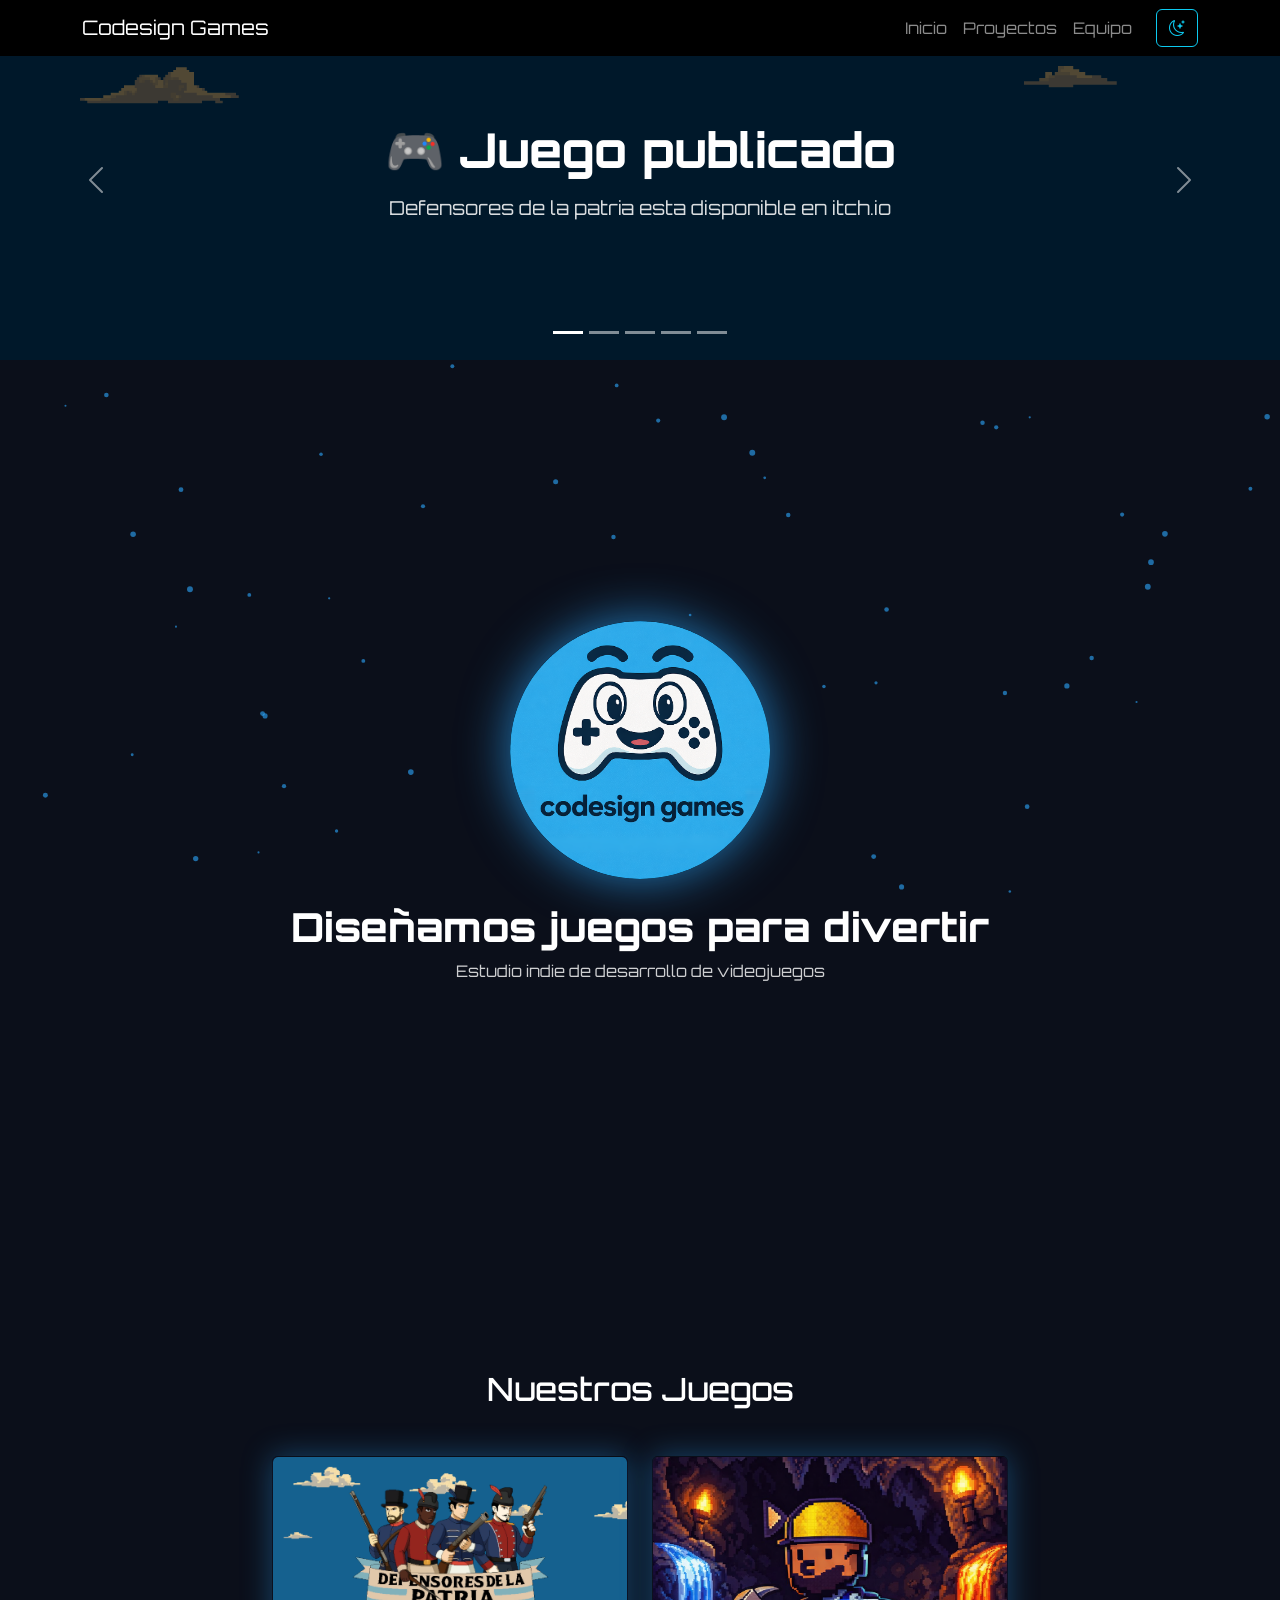
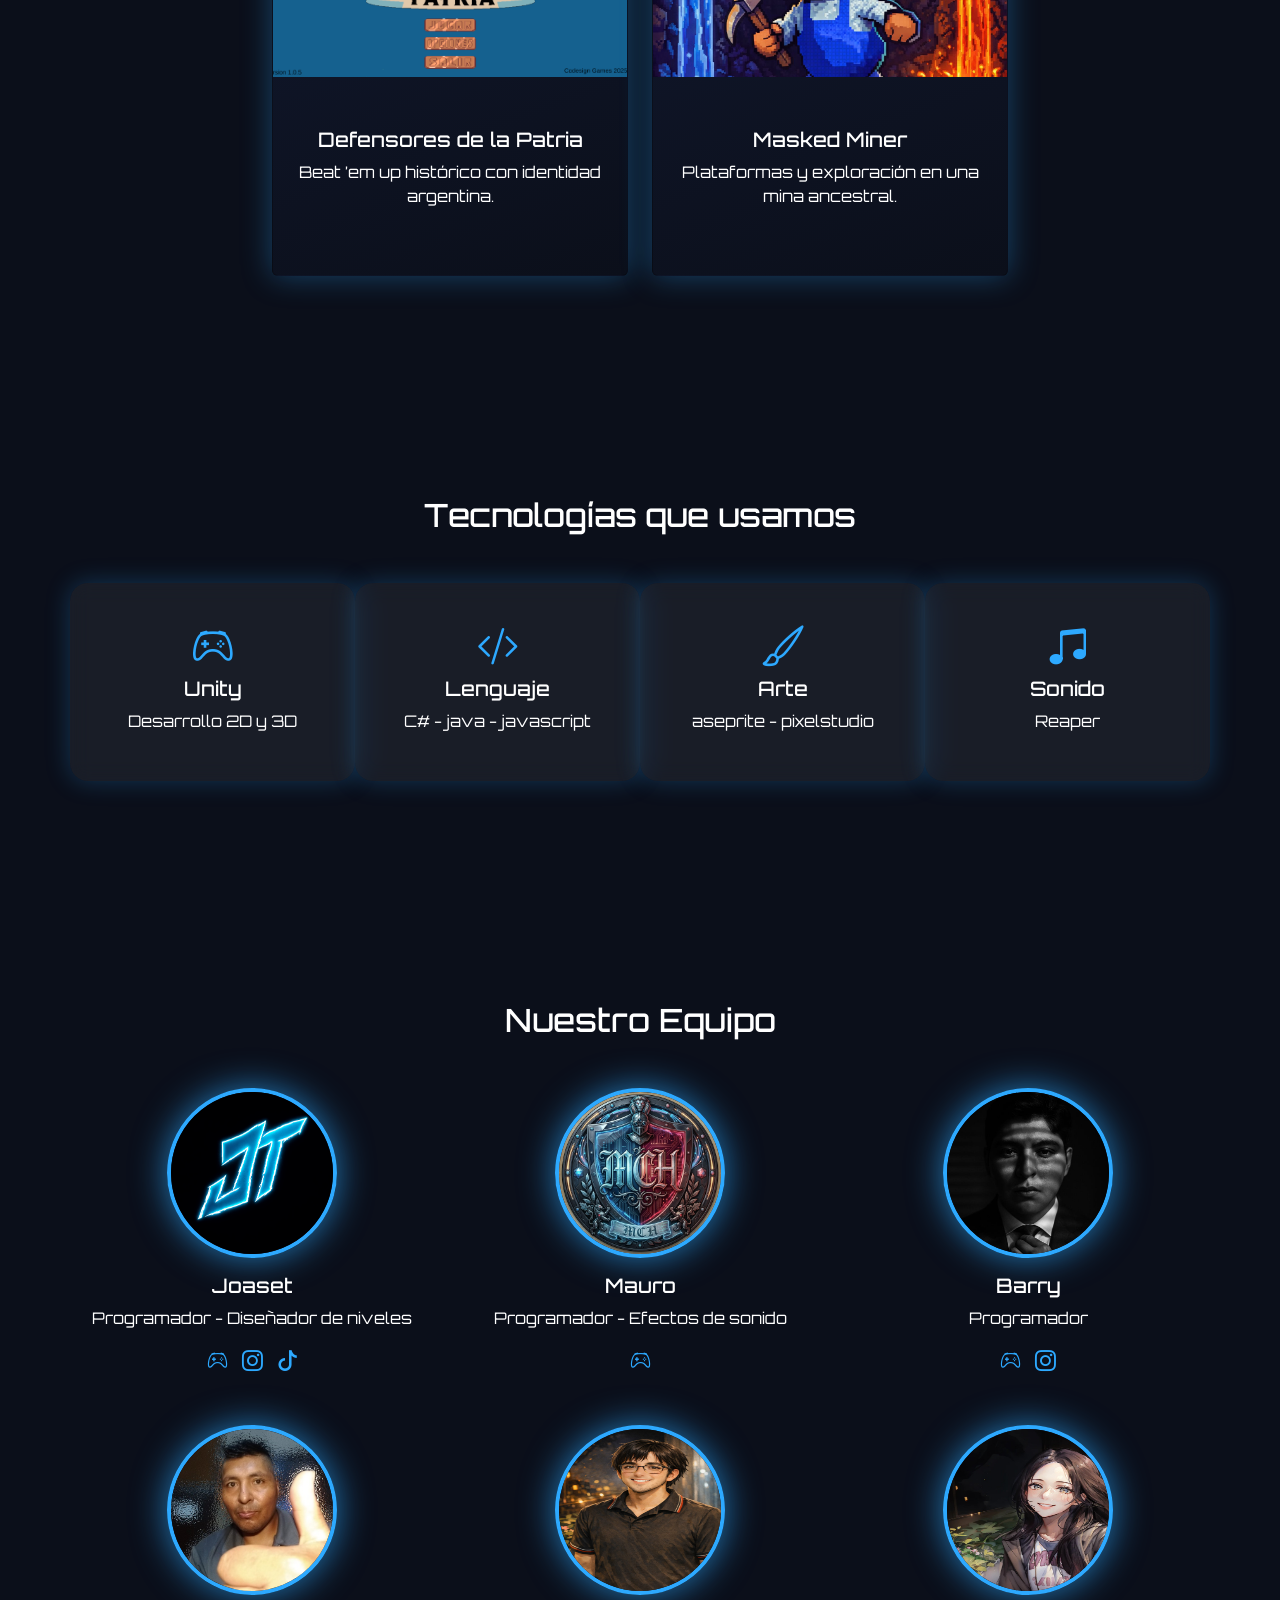
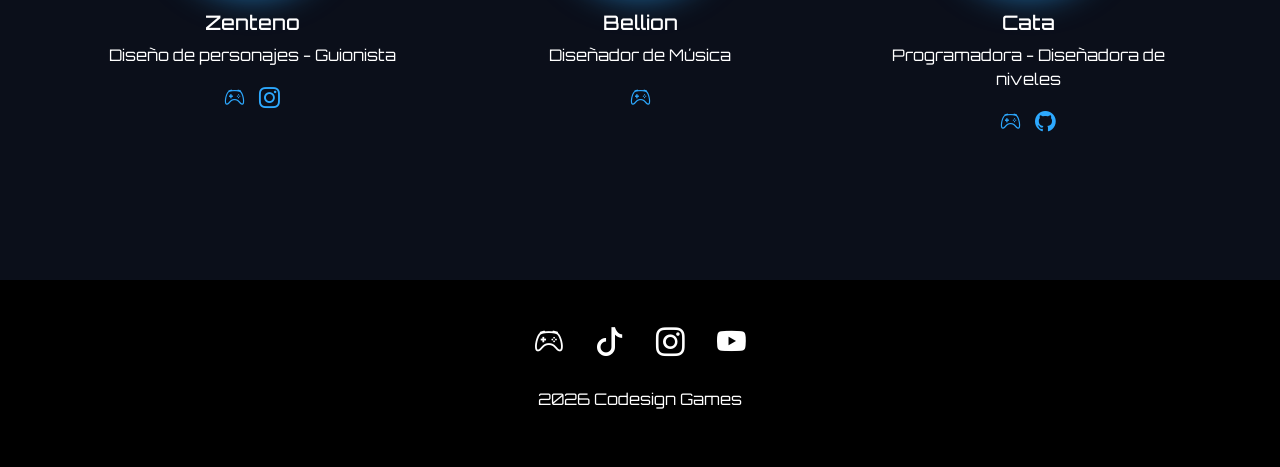
<file: index.html>
<!DOCTYPE html>
<html lang="es">
<head>
  <meta charset="UTF-8" />
  <title>Codesign Games</title>
  <meta name="viewport" content="width=device-width, initial-scale=1" />

  <!-- Bootstrap -->
  <link href="https://cdn.jsdelivr.net/npm/bootstrap@5.3.2/dist/css/bootstrap.min.css" rel="stylesheet">

  <!-- Icons -->
  <link href="https://cdn.jsdelivr.net/npm/bootstrap-icons/font/bootstrap-icons.css" rel="stylesheet">

  <!-- Font -->
  <link href="https://fonts.googleapis.com/css2?family=Orbitron:wght@400;600;800&display=swap" rel="stylesheet">

  <!-- Styles -->
  <link rel="stylesheet" href="styles.css">
</head>

<body class="dark">

<canvas id="particles"></canvas>

<!-- Navbar -->
<nav class="navbar navbar-expand-lg navbar-dark fixed-top">
  <div class="container">
    <a class="navbar-brand" href="#home">Codesign Games</a>
    <button class="navbar-toggler" data-bs-toggle="collapse" data-bs-target="#menu">
      <span class="navbar-toggler-icon"></span>
    </button>
    <div class="collapse navbar-collapse" id="menu">
      <ul class="navbar-nav ms-auto align-items-center">
        <li class="nav-item"><a class="nav-link" href="#home">Inicio</a></li>
        <li class="nav-item"><a class="nav-link" href="#projects">Proyectos</a></li>
        <li class="nav-item"><a class="nav-link" href="#team">Equipo</a></li>
        <li class="nav-item">
          <button class="btn btn-outline-info ms-3" id="themeToggle">
            <i class="bi bi-moon-stars"></i>
          </button>
        </li>
      </ul>
    </div>
  </div>
</nav>

<!-- Novedades -->
<section id="news" class="news-section">

  <div id="newsCarousel" class="carousel slide" data-bs-ride="carousel">
    <div class="carousel-indicators">
      <button data-bs-target="#newsCarousel" data-bs-slide-to="0" class="active"></button>
      <button data-bs-target="#newsCarousel" data-bs-slide-to="1"></button>
      <button data-bs-target="#newsCarousel" data-bs-slide-to="2"></button>
      <button data-bs-target="#newsCarousel" data-bs-slide-to="3"></button>
      <button data-bs-target="#newsCarousel" data-bs-slide-to="4"></button>
    </div>
    <div class="carousel-inner">

      <!-- Slide 1 -->
      <div class="carousel-item active slide-1">
        <div class="news-slide d-flex align-items-center">
          <div class="news-bg"></div>

          <div class="container text-center position-relative">
            <h2>🎮 Juego publicado</h2>
            <p class="mt-3">
              Defensores de la patria esta disponible en itch.io
            </p>
          </div>
        </div>
      </div>

      <!-- Slide 2 -->
      <div class="carousel-item slide-2">
        <div class="news-slide d-flex align-items-center">
          <div class="news-bg"></div>

          <div class="container text-center position-relative">
            <h2>🛠️ Nuevos proyectos en desarrollo</h2>
            <p class="mt-3">
              Estamos trabajando en nuevos juegos.
            </p>
          </div>
        </div>
      </div>

      <!-- Slide 3 -->
      <div class="carousel-item slide-3">
        <div class="news-slide d-flex align-items-center">
          <div class="news-bg"></div>

          <div class="container text-center position-relative">
            <h2>🚀 Website oficial lanzada</h2>
            <p class="mt-3">
              Bienvenidos a la nueva web de Codesign Games.
            </p>
          </div>
        </div>
      </div>

      <!-- Slide 4 -->
      <div class="carousel-item slide-4">
        <div class="news-slide d-flex align-items-center">
          <div class="news-bg"></div>

          <div class="container text-center position-relative">
            <h2>🚀 Proximamente: "Battle Space"</h2>
            <p class="mt-3">
              Pronto estará disponible Battle Space.
            </p>
          </div>
        </div>
      </div>

      <!-- Slide 5 -->
      <div class="carousel-item slide-5">
        <div class="news-slide d-flex align-items-center">
          <div class="news-bg"></div>

          <div class="container text-center position-relative">
            <h2>⛰️ Proximamente: "Cavern Scape"</h2>
            <p class="mt-3">
              Cavern Scape estará disponible dentro de poco.
            </p>
          </div>
        </div>
      </div>

    </div>

    <button class="carousel-control-prev" data-bs-target="#newsCarousel" data-bs-slide="prev">
      <span class="carousel-control-prev-icon"></span>
    </button>
    <button class="carousel-control-next" data-bs-target="#newsCarousel" data-bs-slide="next">
      <span class="carousel-control-next-icon"></span>
    </button>
  </div>

</section>

<!-- Hero -->
<section id="home" class="hero">
  <div class="hero-content">
    <img src="img/logo.png" alt="Codesign Games Logo">
    <h1 class="mt-4">Diseñamos juegos para divertir</h1>
    <p class="hero-sub">Estudio indie de desarrollo de videojuegos</p>
  </div>
</section>

<!-- Projects -->
<section id="projects">
  <div class="container text-center">
    <h2 class="mb-5">Nuestros Juegos</h2>

    <div class="row g-4 justify-content-center">

      <div class="col-md-4">
        <a href="juegos/defensores.html" class="project-link">
          <div class="card project-card mx-auto">
            <img src="img/Def.png" class="card-img-top" alt="Defensores de la Patria">
            <div class="card-body">
              <h5>Defensores de la Patria</h5>
              <p>Beat ’em up histórico con identidad argentina.</p>
            </div>
          </div>
        </a>
      </div>

      <div class="col-md-4">
        <a href="juegos/maskedMiner.html" class="project-link">
          <div class="card project-card mx-auto">
            <img src="img/MaskedMiner.png" class="card-img-top" alt="Masked Miner">
            <div class="card-body">
              <h5>Masked Miner</h5>
              <p>Plataformas y exploración en una mina ancestral.</p>
            </div>
          </div>
        </a>
      </div>

    </div>
  </div>
</section>

<!-- Tecnologias -->
<section id="tech">
  <div class="container text-center">
    <h2 class="mb-5">Tecnologías que usamos</h2>

    <div class="row g-4 justify-content-center">

      <div class="col-md-3 tech-card">
        <i class="bi bi-controller"></i>
        <h5>Unity</h5>
        <p>Desarrollo 2D y 3D</p>
      </div>

      <div class="col-md-3 tech-card">
        <i class="bi bi-code-slash"></i>
        <h5>Lenguaje</h5>
        <p>C# - java - javascript</p>
      </div>

      <div class="col-md-3 tech-card">
        <i class="bi bi-brush"></i>
        <h5>Arte</h5>
        <p>aseprite - pixelstudio</p>
      </div>

      <div class="col-md-3 tech-card">
        <i class="bi bi-music-note-beamed"></i>
        <h5>Sonido</h5>
        <p>Reaper</p>
      </div>

    </div>
  </div>
</section>

<!-- Team -->
<section id="team">
  <div class="container text-center">
    <h2 class="mb-5">Nuestro Equipo</h2>
    <div class="row g-5 justify-content-center">
      <div class="col-md-4 team-member">
        <img src="img/JT.png" alt="Joaset">
        <h5 class="mt-3">Joaset</h5>
        <p>Programador - Diseñador de niveles</p>

        <div class="team-links">
          <a href="https://joaset.itch.io" target="_blank">
            <i class="bi bi-controller"></i>
          </a>
          <a href="https://www.instagram.com/joaset91/" target="_blank">
            <i class="bi bi-instagram"></i>
          </a>
          <a href="https://www.tiktok.com/@joaset1012?lang=es" target="_blank">
            <i class="bi bi-tiktok"></i>
          </a>
        </div>
      </div>
      <div class="col-md-4 team-member">
        <img src="img/mauro.jpeg" alt="Mauro">
        <h5 class="mt-3">Mauro</h5>
        <p>Programador - Efectos de sonido</p>

        <div class="team-links">
          <a href="https://itch.io/profile/mauro91choque" target="_blank">
            <i class="bi bi-controller"></i>
          </a>
        </div>
      </div>
      <div class="col-md-4 team-member">
        <img src="img/barrioNuevo.jpeg" alt="Barrionuevo">
        <h5 class="mt-3">Barry</h5>
        <p>Programador</p>

        <div class="team-links">
          <a href="https://itch.io/profile/bashynew" target="_blank">
            <i class="bi bi-controller"></i>
          </a>
          <a href="https://www.instagram.com/el.bashyyyy/" target="_blank">
            <i class="bi bi-instagram"></i>
          </a>
        </div>
      </div>
      <div class="col-md-4 team-member">
        <img src="img/zenteno.jpeg" alt="Zenteno">
        <h5 class="mt-3">Zenteno</h5>
        <p>Diseño de personajes - Guionista</p>

        <div class="team-links">
          <a href="https://itch.io/profile/miguelangel2049" target="_blank">
            <i class="bi bi-controller"></i>
          </a>
          <a href="https://www.instagram.com/hacedordevideojuegos?igsh=YnRwNTcyeTc2eHVx" target="_blank">
            <i class="bi bi-instagram"></i>
          </a>
        </div>
      </div>
      <div class="col-md-4 team-member">
        <img src="img/agustin.jpeg" alt="Agustin">
        <h5 class="mt-3">Bellion</h5>
        <p>Diseñador de Música</p>

        <div class="team-links">
          <a href="https://itch.io/profile/belliongx" target="_blank">
            <i class="bi bi-controller"></i>
          </a>
        </div>
      </div>
      <div class="col-md-4 team-member">
        <img src="img/cata.jpeg" alt="Cata">
        <h5 class="mt-3">Cata</h5>
        <p>Programadora - Diseñadora de niveles</p>

        <div class="team-links">
          <a href="https://itch.io/profile/ana-catalina" target="_blank">
            <i class="bi bi-controller"></i>
          </a>
          <a href="https://github.com/AnaCatalina" target="_blank">
            <i class="bi bi-github"></i>
          </a>
        </div>
      </div>
    </div>
  </div>
</section>

<!-- Footer -->
<footer>
  <div class="container text-center">
    <a href="https://codesigngames.itch.io/"><i class="bi bi-controller"></i></a>
    <a href="https://www.tiktok.com/@codesigngames"><i class="bi bi-tiktok"></i></a>
    <a href="https://www.instagram.com/codesigngames/"><i class="bi bi-instagram"></i></a>
    <a href="https://www.youtube.com/channel/UCq7gU810zJEHz6sJIFlua9w"><i class="bi bi-youtube"></i></a>
    <p class="mt-4">2026 Codesign Games</p>
  </div>
</footer>

<script src="https://cdn.jsdelivr.net/npm/bootstrap@5.3.2/dist/js/bootstrap.bundle.min.js"></script>
<script src="effects.js"></script>
</body>
</html>
</file>
<file: styles.css>
:root {
  --primary: #2da9ff;
  --dark-bg: #0b0f1a;
  --light-bg: #f4f7fb;
}

/* Base */
body {
  font-family: 'Orbitron', sans-serif;
  transition: background 0.5s, color 0.5s;
  overflow-x: hidden;
  margin: 0;
}

main {
  padding-bottom: 2rem;
}

body.dark {
  background: var(--dark-bg);
  color: #ffffff;
}

body.light {
  background: var(--light-bg);
  color: #0b0f1a;
}

/* Particulas */
#particles {
  position: fixed;
  inset: 0;
  z-index: -1;
}

/* Navbar */
.navbar {
  backdrop-filter: blur(12px);
  background:  #000;
}

/* Novedades */

.news-section {
  width: 100%;
  padding: 0;
}

/* Cada slide ocupa toda la pantalla */
.news-slide {
  min-height: 40vh;
  width: 100%;
}

/* Dark mode */
body.dark .news-slide {
  background: linear-gradient(
    180deg,
    #0b0f1a,
    #0d1b2a
  );
  color: #ffffff;
}

/* Light mode */
body.light .news-slide {
  background: linear-gradient(
    180deg,
    #f4f7fb,
    #e9edff
  );
  color: #ffffff;
}

/* Texto */
.news-slide h2 {
  font-size: clamp(2rem, 4vw, 3rem);
  font-weight: 800;
}

.news-slide p {
  font-size: 1.2rem;
  opacity: 0.85;
}

/* Imágenes por slide */

.news-slide {
  position: relative;
  overflow: hidden;
}

.news-bg {
  position: absolute;
  inset: 0;
  background-size: cover;
  background-position: center;
  z-index: 0;
}

/* Texto arriba */
.news-slide .container {
  z-index: 1;
}

/* Imágenes */
.slide-1 .news-bg {
  background-image: url("img/cieloDef.png");
}

.slide-2 .news-bg {
  background-image: url("img/desarrollo.jpg");
}

.slide-3 .news-bg {
  background-image: url("img/bannerCode.png");
}

.slide-4 .news-bg {
  background-image: url("img/space.png");
}

.slide-5 .news-bg {
  background-image: url("img/cavern.jpg");
}

/* Dark mode */
body.dark .news-bg {
  filter: brightness(0.35) contrast(1.1);
}

/* Light mode */
body.light .news-bg {
  filter: brightness(0.5) contrast(1.1);
}

@media (max-width: 900px) {
  .news-slide {
  min-height: 50vh;
}
}

/* Hero */
.hero {
  min-height: 100vh;
  display: flex;
  align-items: center;
  justify-content: center;
  text-align: center;
}

body.dark .hero img {
  width: 260px;
  border-radius: 50%;
  box-shadow: 0 0 50px rgba(45,169,255,0.7);
}

body.light .hero img {
  width: 260px;
  border-radius: 50%;
  box-shadow: 0 0 50px rgba(0,0,0,0.7);
}

.hero h1 {
  font-weight: 800;
}

.hero-sub {
  opacity: 0.8;
}

/* Secciones */
section {
  padding: 110px 0;
}

/* Projects */
/* Projects cards – dark / light */

/* Dark mode */
body.dark .project-card {
  background: linear-gradient(160deg, #11182e, #0b0f1a);
  color: #ffffff;
  box-shadow: 0 0 30px rgba(45,169,255,0.35);
}

/* Light mode */
body.light .project-card {
  background: linear-gradient(160deg, #ffffff, #eef2ff);
  color: #0b0f1a;
  box-shadow: 0px 0px 30px rgba(0,0,0,0.7);
}

.project-card {
  max-width: 28rem;
  height: 420px;
  display: flex;
  flex-direction: column;
  overflow: hidden;
}

.project-card img {
  width: 100%;
  height: 220px;
  object-fit: cover;
}

.project-card .card-body {
  flex: 1;
  display: flex;
  flex-direction: column;
  justify-content: center;
  padding: 1.2rem;
  text-align: center;
}

.project-card:hover {
  transform: translateY(-8px) scale(1.04);
}

.project-link {
  text-decoration: none;
  color: inherit;
  display: block;
}

/* Trailer */
body.light .trailer video {
  width: 50%;
  border-radius: 14px;
  box-shadow: 0 0 40px rgba(0,0,0,0.7);
}

body.dark .trailer video {
  width: 50%;
  border-radius: 14px;
  box-shadow: 0 0 40px rgba(45,169,255,0.35);
}

/* Tecnologias */

.tech-card {
  padding: 2rem;
  border-radius: 18px;
  backdrop-filter: blur(10px);
  transition: transform 0.3s ease;
}

body.dark .tech-card {
  background: rgba(255,255,255,0.06);
  box-shadow: 0 0 25px rgba(45,169,255,0.25);
}

body.light .tech-card {
  background: #ffffff;
  box-shadow: 0 10px 25px rgba(0,0,0,0.7);
}

.tech-card i {
  font-size: 2.6rem;
  color: var(--primary);
  margin-bottom: 1rem;
}

.tech-card:hover {
  transform: translateY(-8px);
}

/* Team */
.team-member img {
  width: 170px;
  height: 170px;
  border-radius: 50%;
  border: 4px solid var(--primary);
  box-shadow: 0 0 35px rgba(45,169,255,0.7);
}

.team-links {
  margin-top: 0.8rem;
  display: flex;
  justify-content: center;
  gap: 14px;
}

.team-links a {
  font-size: 1.3rem;
  color: var(--primary);
  transition: transform 0.25s ease, color 0.25s ease;
}

.team-links a:hover {
  transform: scale(1.2);
  color: #ffffff;
}

/* Light mode */

body.light .team-links a {
  color: rgba(0,0,0,0.7);
}

body.light .team-links a:hover {
  color: #000000;
}

/* Footer */
footer {
  background: #000;
  padding: 70px 0;
}

footer a {
  font-size: 1.8rem;
  margin: 0 14px;
  color: white;
}

footer a:hover {
  color: var(--primary);
}

/* Footer – dark / light */

/* Dark mode */
body.dark footer {
  background: #000;
  color: #ffffff;
}

body.dark footer p {
  color:  #ffffff;
}

body.dark footer a {
  color: #ffffff;
}

body.dark footer a:hover {
  color: var(--primary);
}

/* Light mode*/
body.light footer {
  background:  #000;
  color: #0b0f1a;
}

body.light footer p {
  color: #e9edff;
}

body.light footer a {
  color: #e9edff;
}

body.light footer a:hover {
  color: var(--primary);
}

/* Game page */

.game-hero {
  position: relative;
  height: 75vh;
  overflow: hidden;
  padding: 0px;
}

.game-hero img {
  width: 100%;
  height: 100%;
  object-fit: cover;
}

.game-hero-overlay {
  position: absolute;
  inset: 0;
  background: linear-gradient(to top, rgba(0,0,0,0.85), transparent);
}

.game-hero-content {
  position: absolute;
  bottom: 3rem;
  left: 3rem;
  color: white;
  text-shadow: 0 0 20px rgba(0,0,0,0.8);
}

.game-hero-content h1 {
  font-size: 3rem;
}

.game-section {
  padding: 5rem 0;
}

.game-info {
  display: grid;
  grid-template-columns: 1.2fr 1fr;
  gap: 3rem;
  align-items: center;
}

.game-description p {
  opacity: 0.9;
  font-size: 1.05rem;
}

.game-trailer {
  width: 100%;
  border-radius: 12px;
  box-shadow: 0 0 35px rgba(0,0,0,0.6);
}

.game-screen {
  width: 100%;
  height: 220px;
  object-fit: cover;
  border-radius: 12px;
  transition: transform 0.3s;
}

.game-screen:hover {
  transform: scale(1.05);
}

body.dark .btn-outline-secondary {
  background: #000;
  color: #2da9ff;
}

/* Game features */

.game-features {
  display: grid;
  grid-template-columns: repeat(auto-fit, minmax(260px, 1fr));
  gap: 2.2rem;
  margin-top: 3rem;
}

.game-feature {
  padding: 2.2rem 2rem;
  border-radius: 18px;
  font-size: 1.15rem;
  font-weight: 600;
  text-align: center;
  line-height: 1.4;
  transition: transform 0.3s ease;
}

.game-feature span {
  display: block;
  font-size: 2.2rem;
  margin-bottom: 1rem;
}

.game-feature:hover {
  transform: translateY(-6px) scale(1.04);
}

/* Dark */
body.dark .game-feature {
  background: rgba(255,255,255,0.06);
  box-shadow: 0 0 25px rgba(45,169,255,0.35);
}

/* Light */
body.light .game-feature {
  background: #ffffff;
  box-shadow: 0 10px 25px rgba(0,0,0,0.7);
}

.game-screenshots {
  display: grid;
  grid-template-columns: repeat(auto-fit, minmax(240px, 1fr));
  gap: 1.5rem;
}

@media (max-width: 900px) {
  .game-info {
    grid-template-columns: 1fr;
  }
}

/* Video modal */

.video-modal {
  position: fixed;
  inset: 0;
  background: rgba(0,0,0,0.85);
  display: none;
  align-items: center;
  justify-content: center;
  z-index: 9999;
}

.video-modal-content {
  position: relative;
  width: 80%;
  max-width: 900px;
}

.video-modal iframe {
  width: 100%;
  aspect-ratio: 16 / 9;
  border-radius: 14px;
  box-shadow: 0 0 40px rgba(0,0,0,0.8);
}

.video-close {
  position: absolute;
  top: -40px;
  right: 0;
  font-size: 2.5rem;
  color: white;
  cursor: pointer;
}

@media (max-width: 768px) {
  .video-modal-content {
    width: 95%;
  }
}

/* Characters */

.game-characters {
  display: grid;
  grid-template-columns: repeat(auto-fit, minmax(200px, 1fr));
  gap: 2.5rem;
  margin-top: 3rem;
}

.character-card img {
  height: 260px;
  object-fit: cover;
  border-radius: 18px;
  margin-bottom: 1rem;
}

.character-card h4 {
  font-weight: 600;
}

.game-characters:not(.enemies) .character-card h4 {
  margin-top: 1.5rem;
}

/* Dark */
body.dark .character-card img {
  box-shadow: 0 0 30px rgba(45,169,255,0.45);
}

/* Light */
body.light .character-card img {
  box-shadow: 0 10px 25px rgba(0,0,0,0.7);
}

.character-card {
  text-align: center;
  transition: transform 0.2s ease;
  cursor: pointer;
  padding: 0.5rem;
}

.character-card:hover {
  transform: scale(1.05);
}


/* Character modal */

.character-modal {
  position: fixed;
  inset: 0;
  background: rgba(0,0,0,0.85);
  display: none;
  align-items: center;
  justify-content: center;
  z-index: 9999;
}

.character-modal-content {
  background: #111;
  padding: 30px;
  border-radius: 16px;
  max-width: 420px;
  width: 90%;
  text-align: center;
  position: relative;
}

.character-modal-content img {
  width: 180px;
  margin-bottom: 20px;
}

.character-modal-content h3 {
  margin-bottom: 12px;
  color: #5ddcff;
}

.character-modal-content p {
  font-size: 0.95rem;
  line-height: 1.5;
  opacity: 0.9;
}

.character-close {
  position: absolute;
  top: 12px;
  right: 18px;
  font-size: 2rem;
  cursor: pointer;
  color: white;
}

body.light .character-modal-content {
  background: #ffffff;
}

body.light .character-modal-content h3 {
  color: #307285;
}

/* Image modal */

.image-modal {
  position: fixed;
  inset: 0;
  background: rgba(0,0,0,0.9);
  display: none;
  align-items: center;
  justify-content: center;
  z-index: 9999;
}

.image-modal-content {
  position: relative;
  width: 80%;
  max-width: 1000px;
}

.image-modal img {
  width: 100%;
  height: auto;
}

.image-close {
  position: absolute;
  top: -40px;
  right: 0;
  font-size: 2.5rem;
  color: white;
  cursor: pointer;
}

/* Botón Itch.io – light mode */

body.light .itch-btn {
  color: #000000;
  border-color: #000000;
}

body.light .itch-btn:hover {
  background-color: #000000;
  color: #ffffff;
  border-color: #000000;
}

.characters-grid {
  display: grid;
  grid-template-columns: repeat(auto-fit, minmax(140px, 1fr));
  gap: 2rem;
}

@media (max-width: 992px) {
  .characters-grid {
    gap: 1.5rem;
  }
}

@media (max-width: 576px) {
  .characters-grid {
    gap: 1.2rem;
  }
}

.project-status {
  margin: 3rem 0 2rem;
}

footer {
  margin-top: 2rem;
  padding: 2.5rem 1rem;
}

@media (max-width: 576px) {
  footer {
    padding: 2rem 1rem;
  }
}

/* Footer del juego */

.game-footer {
  width: 100%;
  background: #0b0b0b;
  padding: 2.5rem 1rem;
  margin-top: 3rem;
}

.game-footer-content {
  max-width: 1200px;
  margin: 0 auto;
  text-align: center;
  opacity: 0.8;
}

.game-footer p {
  margin: 0.3rem 0;
  font-size: 0.9rem;
}

.character-image {
  width: 100%;
  height: 260px;
  border-radius: 18px;
}

.character-image img {
  width: 100%;
  height: 100%;
  object-fit: contain;
}

.game-characters {
  display: grid;
  grid-template-columns: repeat(auto-fit, minmax(200px, 280px));
  gap: 2.5rem;
  justify-content: center;
  gap: 24px;
}

/* Youtube trailer thumb */

.youtube-thumb {
  position: relative;
  cursor: pointer;
  overflow: hidden;
}

.youtube-thumb img {
  width: 100%;
  border-radius: 12px;
  transition: transform 0.3s ease;
}

.youtube-thumb:hover img {
  transform: scale(1.05);
}

/* Botón play */
.play-btn {
  position: absolute;
  inset: 0;
  display: flex;
  align-items: center;
  justify-content: center;
  font-size: 4rem;
  color: white;
  background: rgba(0,0,0,0.35);
  transition: background 0.3s ease, transform 0.3s ease;
}

.youtube-thumb:hover .play-btn {
  background: rgba(0,0,0,0.55);
  transform: scale(1.1);
}

/* Miniatura youtube */

.game-trailer.youtube-thumb {
  width: 100%;
  aspect-ratio: 16 / 9;
  position: relative;
  overflow: hidden;
  border-radius: 12px;
  box-shadow: 0 0 35px rgba(0,0,0,0.6);
  background: #000;
}

.game-trailer.youtube-thumb img {
  width: 100%;
  height: 100%;
  object-fit: cover;
  display: block;
}
</file>
